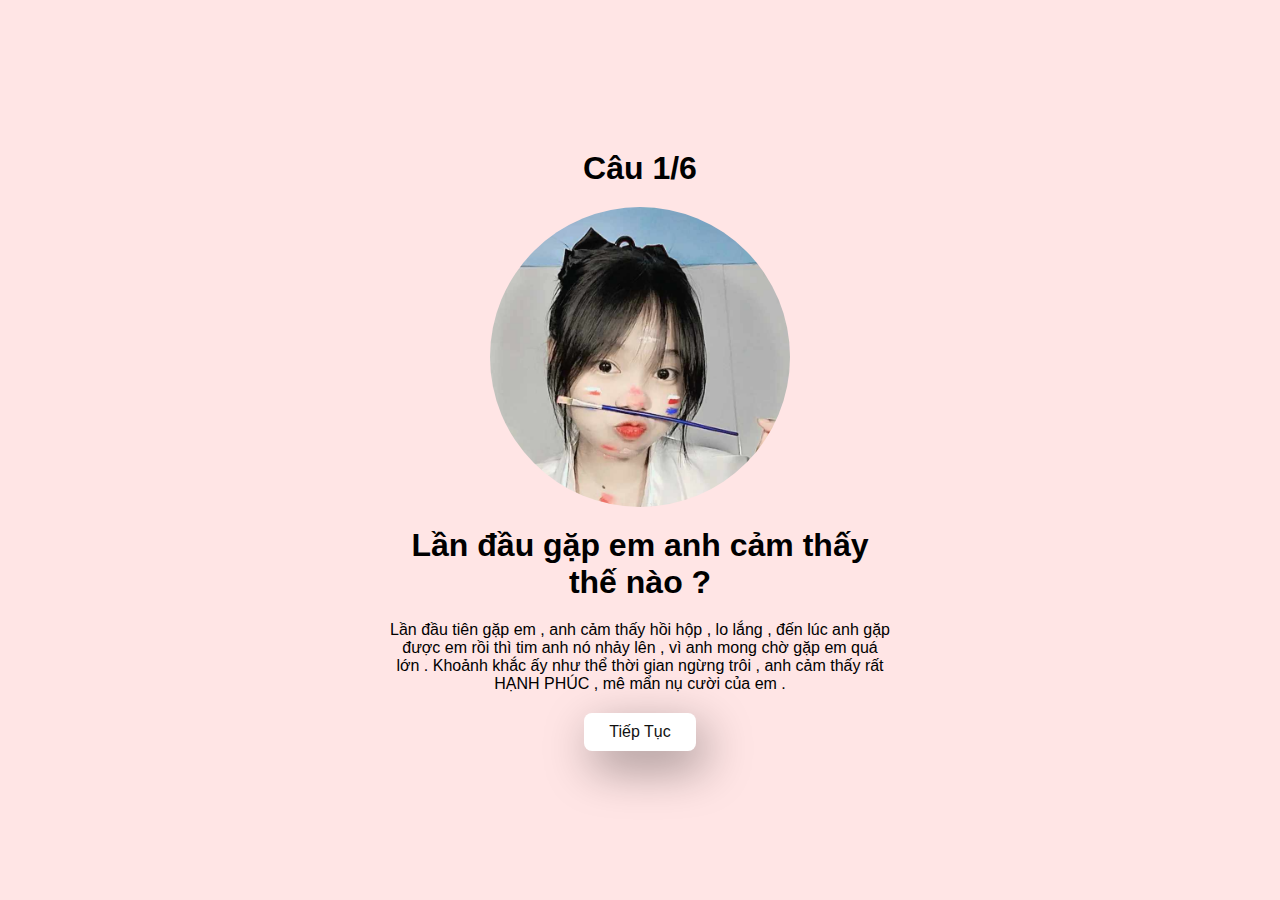
<file: index.html>
<!DOCTYPE html>
<html lang="en">
<head>
    <meta charset="UTF-8">
    <meta name="viewport" content="width=device-width, initial-scale=1.0">
    <title>Love answer</title>
    <link rel="stylesheet" href="./style.css">
</head>
<body>
    <div class="container">
        <h1>Câu 1/6</h1>
        <img src="./image/1.jfif" alt="Image-1" class="img-first">

        <h1 id="moving-text">Lần đầu gặp em anh cảm thấy thế nào ?</h1>
        <p id="moving-text">Lần đầu tiên gặp em , anh cảm thấy hồi hộp , lo lắng , đến lúc anh gặp được em rồi thì tim anh nó nhảy lên , vì anh mong chờ gặp em quá lớn . Khoảnh khắc ấy như thể thời gian ngừng trôi , anh cảm thấy rất HẠNH PHÚC , mê mẩn nụ cười của em .</p>

        <div class="btn">
            <a href="yes.html">Tiếp Tục </a>
            
        </div>
    </div>
</body>
</html>
</file>
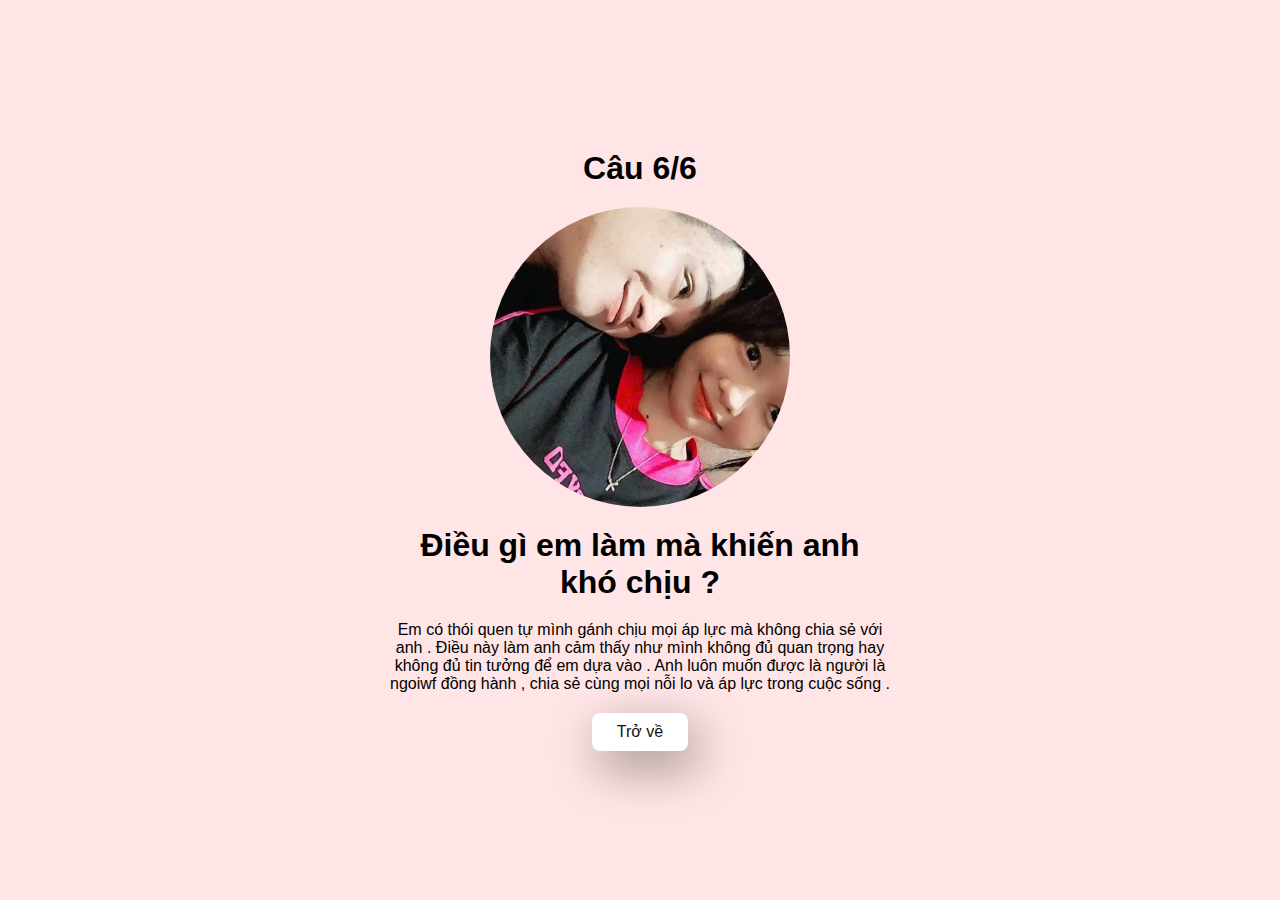
<file: continute.html>
<!DOCTYPE html>
<html lang="en">
<head>
    <meta charset="UTF-8">
    <meta name="viewport" content="width=device-width, initial-scale=1.0">
    <title>Love answer</title>
    <link rel="stylesheet" href="./style.css">
</head>
<body>
    <div class="container">
        <h1>Câu 6/6</h1>
        <img src="./image/6.jpg" alt="Image-1" class="img-first">

        <h1>Điều gì em làm mà khiến anh khó chịu ?</h1>
        <p>
            Em có thói quen tự mình gánh chịu mọi áp lực mà không chia sẻ với anh . Điều này làm anh cảm thấy như mình không đủ quan trọng hay không đủ tin tưởng để em dựa vào . Anh luôn muốn được là người là ngoiwf đồng hành , chia sẻ cùng mọi nỗi lo và áp lực trong cuộc sống .
        </p>
        <div class="btn">
            <a href="no2.html">Trở về </a>
            
        </div>
    </div>
</body>
</html>
</file>
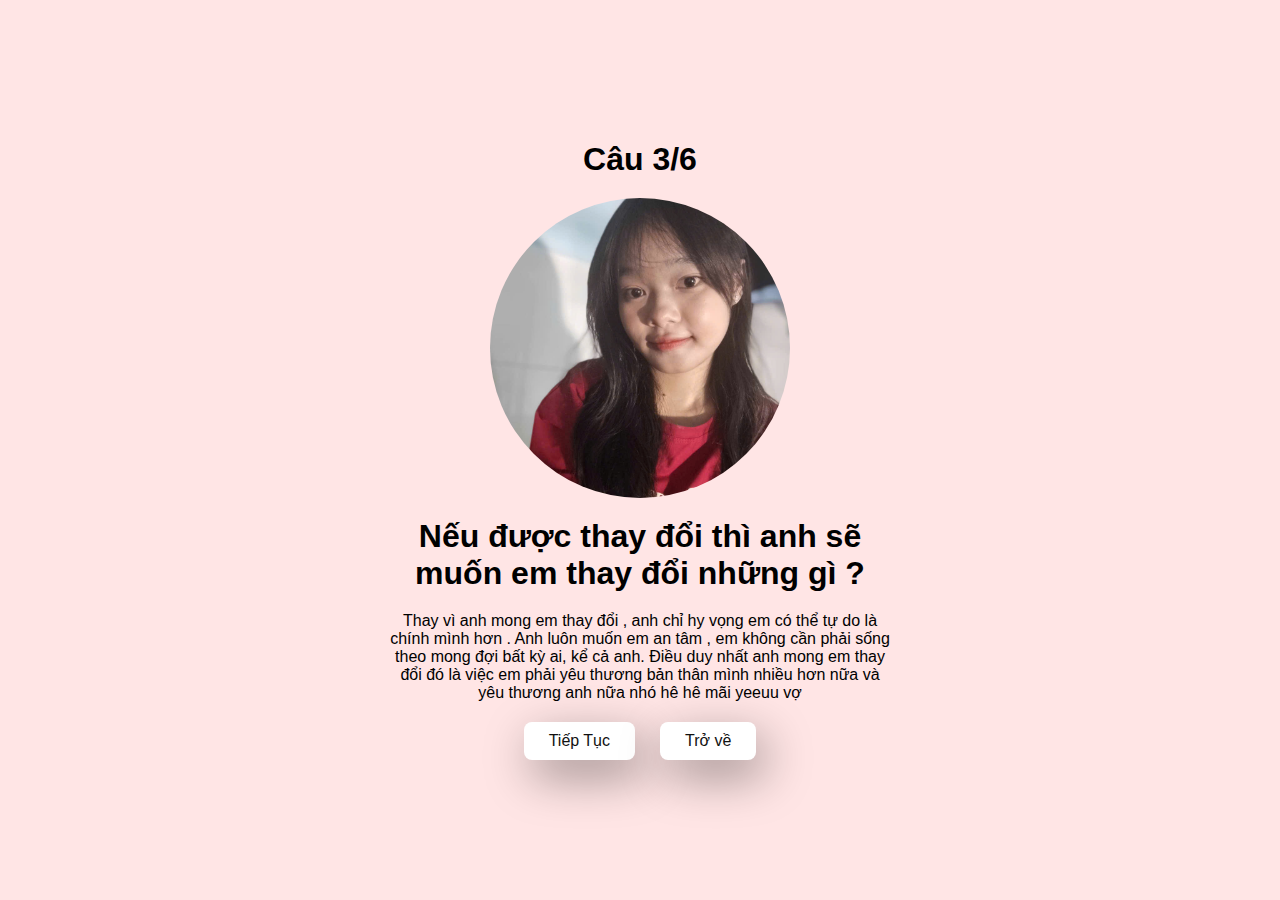
<file: no.html>
<!DOCTYPE html>
<html lang="en">
<head>
    <meta charset="UTF-8">
    <meta name="viewport" content="width=device-width, initial-scale=1.0">
    <title>Love answer</title>
    <link rel="stylesheet" href="./style.css">
</head>
<body>
    <div class="container">
        <h1>Câu 3/6</h1>
        <img src="./image/3.jpg" alt="Image-1" class="img-first">

        <h1>Nếu được thay đổi thì anh sẽ muốn em thay đổi những gì ?</h1>
        <p>
            Thay vì anh mong em thay đổi , anh chỉ hy vọng em có thể tự do là chính mình hơn . Anh luôn muốn em an tâm , em không cần phải sống theo mong đợi bất kỳ ai, kể cả anh.
            Điều duy nhất anh mong em thay đổi đó là việc em phải yêu thương bản thân mình nhiều hơn nữa và yêu thương anh nữa nhó hê hê mãi yeeuu vợ 
        </p>
        <div class="btn">
            <a href="no1.html">Tiếp Tục </a>
            <a href="yes.html">Trở về </a>
            
        </div>
    </div>
</body>
</html>
</file>
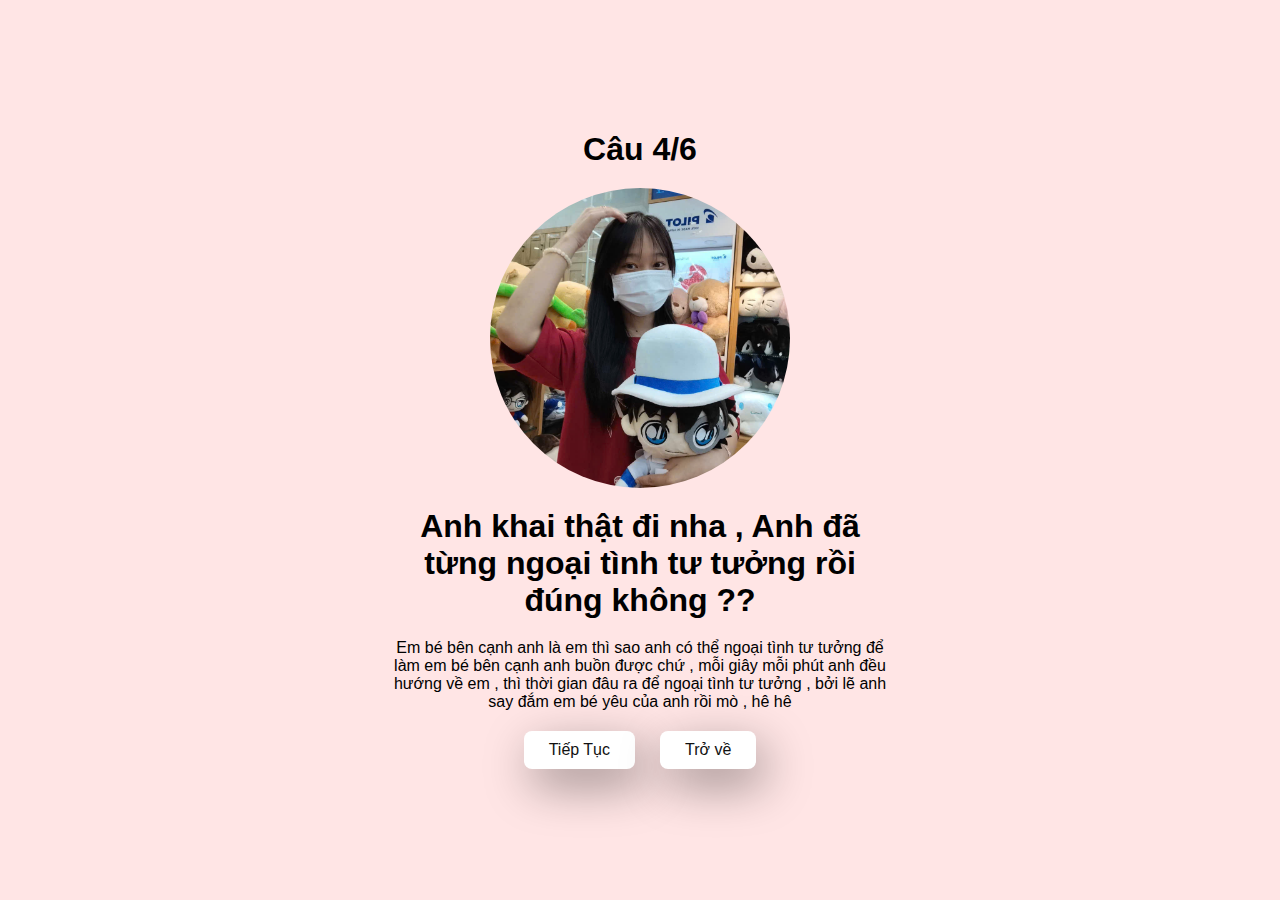
<file: no1.html>
<!DOCTYPE html>
<html lang="en">
<head>
    <meta charset="UTF-8">
    <meta name="viewport" content="width=device-width, initial-scale=1.0">
    <title>Love answer</title>
    <link rel="stylesheet" href="./style.css">
</head>
<body>
    <div class="container">
        <h1>Câu 4/6</h1>
        <img src="./image/4.jpg" alt="Image-1" class="img-first">

        <h1>Anh khai thật đi nha , Anh đã từng ngoại tình tư tưởng rồi đúng không ??</h1>
        <p>
            Em bé bên cạnh anh là em thì sao anh có thể ngoại tình tư tưởng để làm em bé bên cạnh anh buồn được chứ , mỗi giây mỗi phút anh đều hướng về em , thì thời gian đâu ra để ngoại tình tư tưởng , bởi lẽ anh say đắm em bé yêu của anh rồi mò , hê hê
        </p>
        <div class="btn">
            <a href="no2.html">Tiếp Tục </a>
            <a href="no.html">Trở về </a>
            
        </div>
    </div>
</body>
</html>
</file>
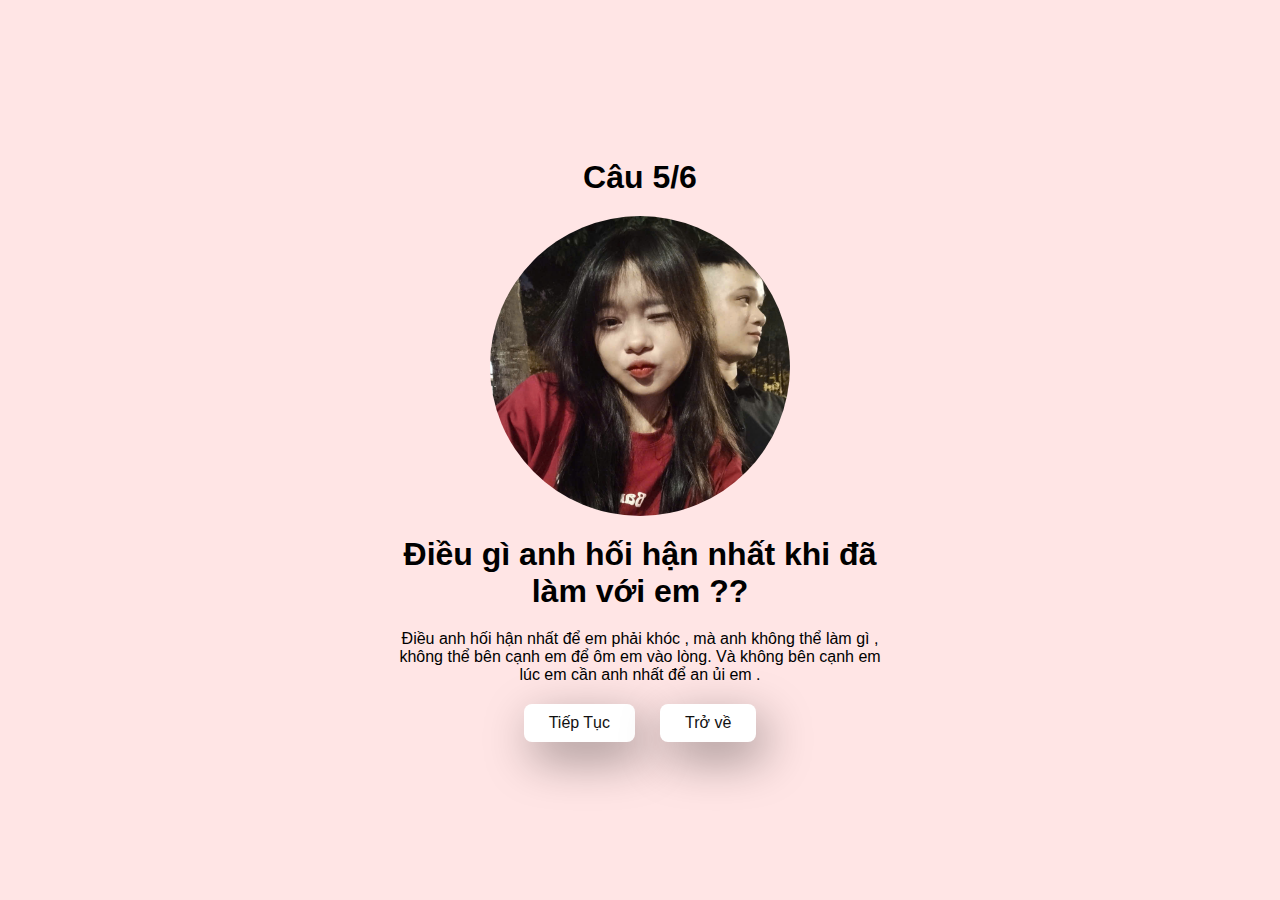
<file: no2.html>
<!DOCTYPE html>
<html lang="en">
<head>
    <meta charset="UTF-8">
    <meta name="viewport" content="width=device-width, initial-scale=1.0">
    <title>Love answer</title>
    <link rel="stylesheet" href="./style.css">
</head>
<body>
    <div class="container">
        <h1>Câu 5/6</h1>
        <img src="./image/5.jpg" alt="Image-1" class="img-first">

        <h1>Điều gì anh hối hận nhất khi đã làm với em ??</h1>
        <p>
            Điều anh hối hận nhất để em phải khóc , mà anh không thể làm gì , không thể bên cạnh em để ôm em vào lòng. 
            Và không bên cạnh em lúc em cần anh nhất để an ủi em . 
        </p>
        <div class="btn">
            <a href="continute.html">Tiếp Tục </a>
            <a href="no1.html">Trở về </a>
            
        </div>
    </div>
</body>
</html>
</file>
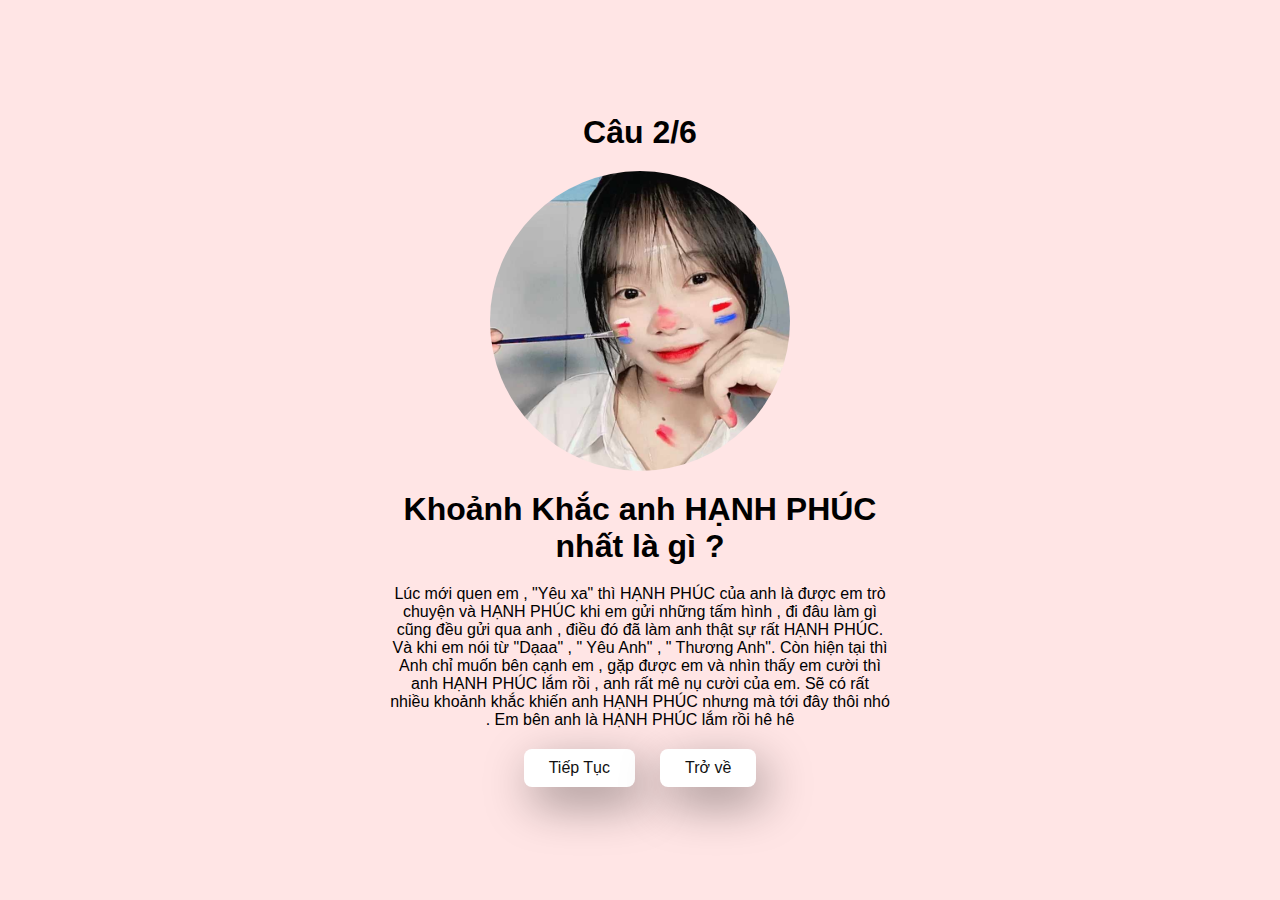
<file: yes.html>
<!DOCTYPE html>
<html lang="en">
<head>
    <meta charset="UTF-8">
    <meta name="viewport" content="width=device-width, initial-scale=1.0">
    <title>Love answer</title>
    <link rel="stylesheet" href="./style.css">
</head>
<body>
    <div class="container">
        <h1>Câu 2/6</h1>
        <img src="./image/2.jfif" alt="Image-1" class="img-first">

        <h1>Khoảnh Khắc anh HẠNH PHÚC nhất là gì ?</h1>
        <p>
            Lúc mới quen em , "Yêu xa" thì HẠNH PHÚC của anh là được em trò chuyện và HẠNH PHÚC khi em gửi những tấm hình , đi đâu làm gì cũng đều gửi qua anh , điều đó đã làm anh thật sự rất HẠNH PHÚC. 
            Và khi em nói từ "Dạaa" , " Yêu Anh" , " Thương Anh".
            Còn hiện tại thì Anh chỉ muốn bên cạnh em , gặp được em và nhìn thấy em cười thì anh HẠNH PHÚC lắm rồi , anh rất mê nụ cười của em. Sẽ có rất nhiều khoảnh khắc khiến anh HẠNH PHÚC nhưng mà tới đây thôi nhó . Em bên anh là HẠNH PHÚC lắm rồi hê hê  
        </p>

        <div class="btn">
            <a href="no.html">Tiếp Tục </a>
            <a href="index.html">Trở về</a>
            
        </div>
    </div>
</body>
</html>
</file>
<file: style.css>
*{
    padding:0;
    margin: 0;
    box-sizing: border-box;
    font-family: sans-serif;
}

body{
    width: 100%;
    min-height: 100vh;
    display: flex;
    justify-content: center;
    align-items: center;
    background-color: #ffe5e5;
}

.container{
    display: flex;
    flex-direction: column;
    text-align: center;
    align-items: center;
    gap: 20px;
    max-width: 500px;
    margin: 20px;
}

.img-first{
    width: 300px;
    height: 300px;
    object-fit: cover;
    border-radius: 50%;
}

.container .tenor-gif-embed{
    max-width: 200px;

}

.container .btn{
    display: flex;
    gap: 25px;
}

.btn a{
    text-decoration: none;
    color: #111;
    background:#fff;
    padding: 10px 25px;
    border-radius: 8px;
    box-shadow: 0.5rem 1rem 3rem rgba(0,0,0,0.4);
}
</file>
